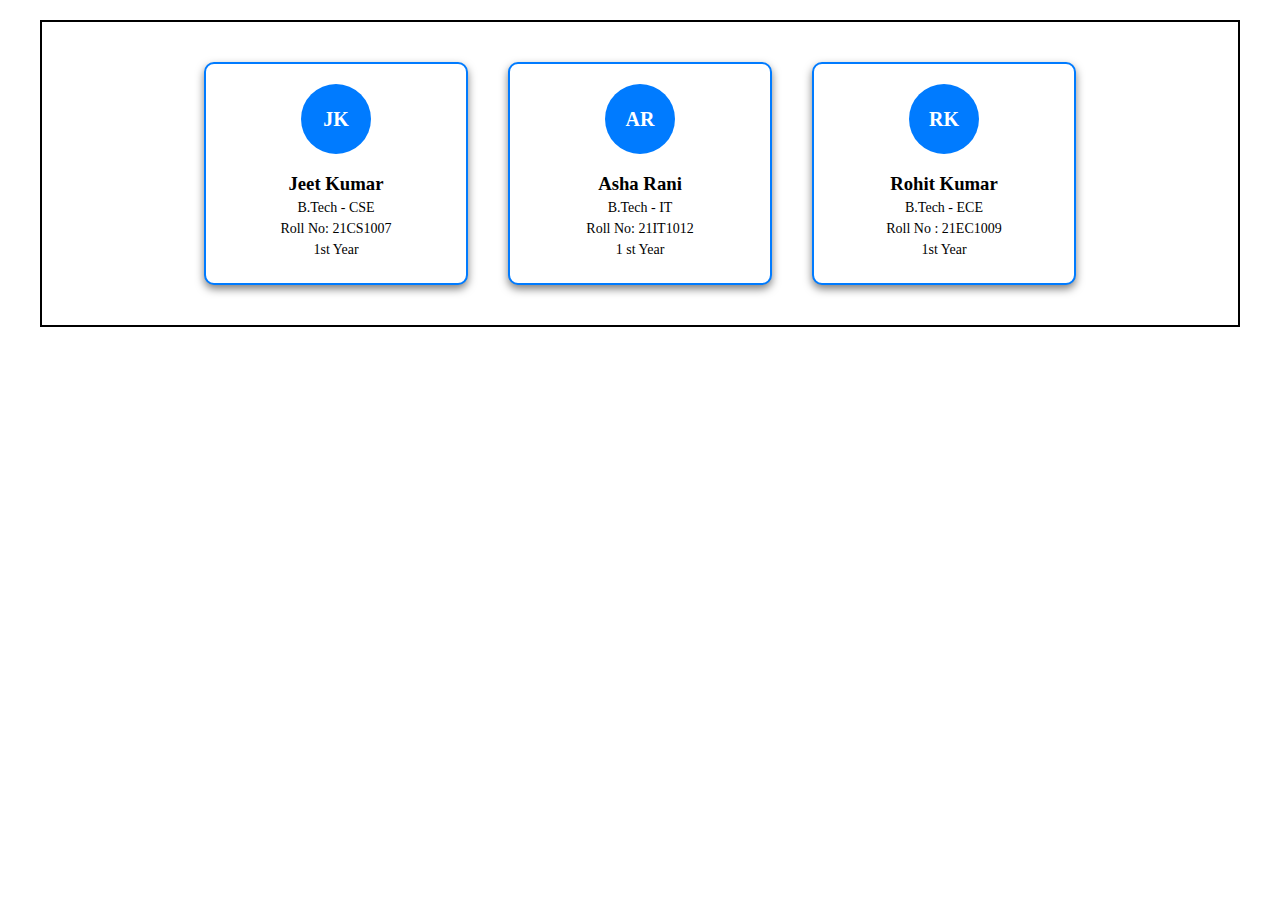
<file: Exp8/index.html>
<!DOCTYPE html>
<html lang="en">
<head>
  <meta charset="UTF-8">
  <meta name="viewport" content="width=device-width, initial-scale=1.0">
  <title>Student Profile Cards</title>
  <link rel="stylesheet" href="style.css">
</head>
<body>
  
  <div class="container">
    <div class="card">
      <div class="circle">JK</div>
      <h3>Jeet Kumar</h3>
      <p>B.Tech - CSE</p>
      <p>Roll No: 21CS1007</p>
      <p>1st Year</p>
    </div>

    <div class="card">
      <div class="circle">AR</div>
      <h3>Asha Rani</h3>
      <p>B.Tech - IT</p>
      <p>Roll No: 21IT1012</p>
      <p>1 st Year</p>
    </div>

    <div class="card">
      <div class="circle">RK</div>
      <h3>Rohit Kumar</h3>
      <p>B.Tech - ECE</p>
      <p>Roll No : 21EC1009</p>
      <p>1st Year</p>
    </div>
  </div>
</body>
</html>
</file>
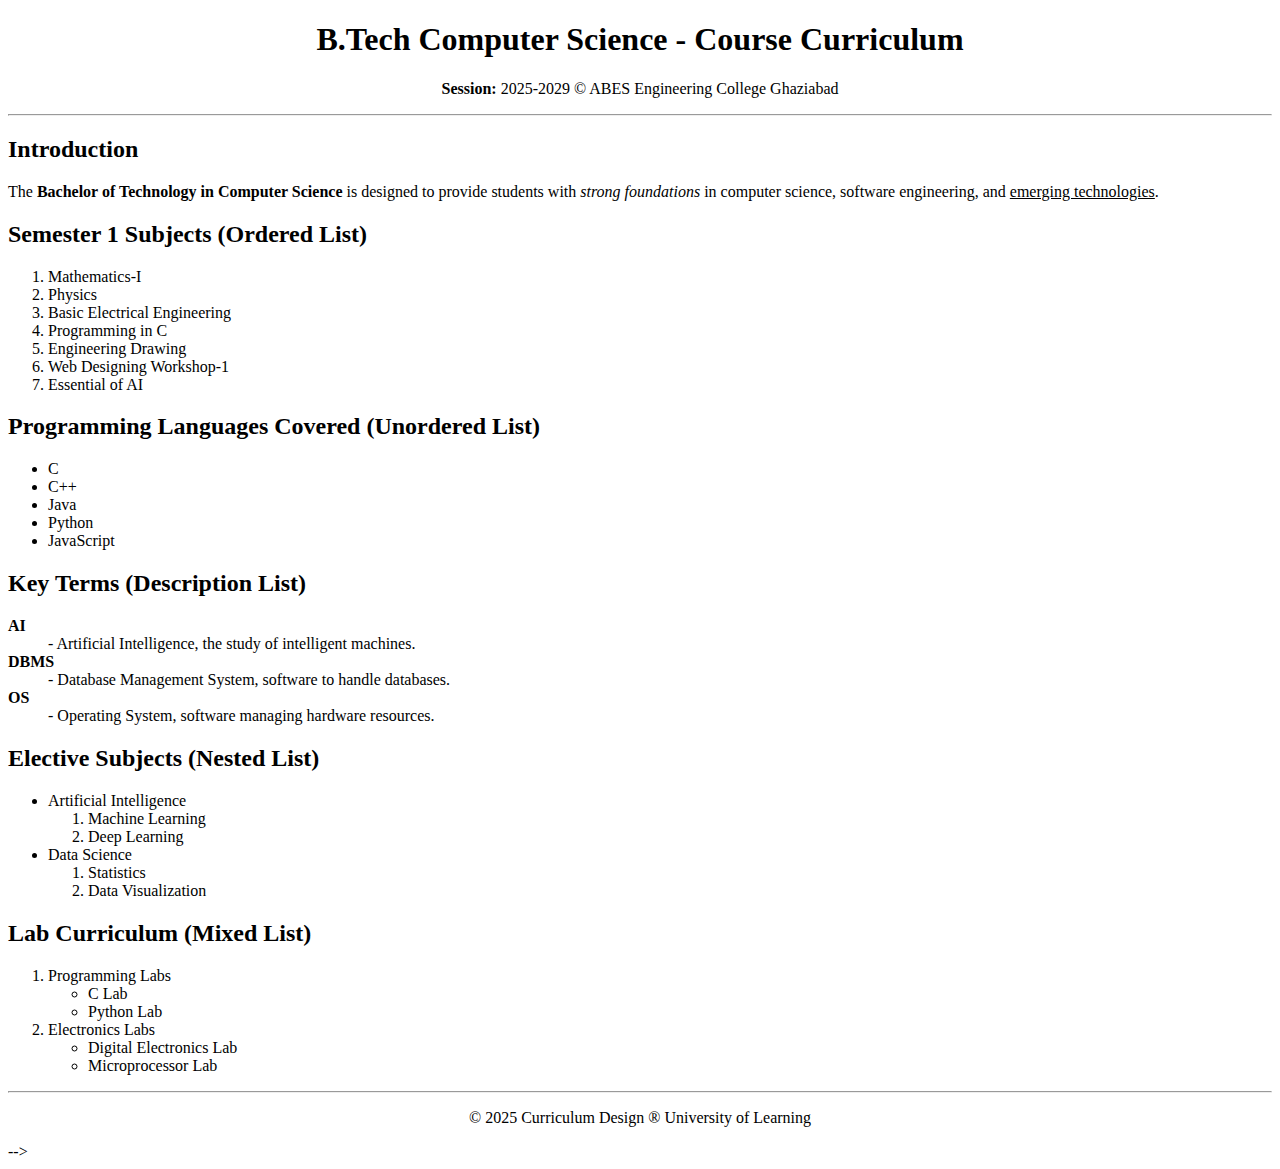
<file: EXP1.html>
<!DOCTYPE html>
<html>
<head>
    <title>Course Curriculum</title>
</head>
<body>

    <!-- Heading -->
    <h1 align="center">B.Tech Computer Science - Course Curriculum</h1>
    <p align="center"><b>Session:</b> 2025-2029 &copy; ABES Engineering College Ghaziabad</p>
      <hr>   

    <!-- Introduction -->
    <h2>Introduction</h2>
    <p>
        The <b>Bachelor of Technology in Computer Science</b> is designed to provide 
        students with <i>strong foundations</i> in computer science, 
        software engineering, and <u>emerging technologies</u>.
    </p>

    <!-- Ordered List -->
    <h2>Semester 1 Subjects (Ordered List)</h2>
    <ol>
        <li>Mathematics-I</li>
        <li>Physics</li>
        <li>Basic Electrical Engineering</li>
        <li>Programming in C</li>
        <li>Engineering Drawing</li>
        <li>Web Designing Workshop-1</li>
        <li>Essential of AI</li>
    </ol>

    <!-- Unordered List -->
    <h2>Programming Languages Covered (Unordered List)</h2>
    <ul>
        <li>C</li>
        <li>C++</li>
        <li>Java</li>
        <li>Python</li>
        <li>JavaScript</li>
    </ul>

    <!-- Description List -->
    <h2>Key Terms (Description List)</h2>
    <dl>
        <dt><b>AI</b></dt>
        <dd>- Artificial Intelligence, the study of intelligent machines.</dd>
        <dt><b>DBMS</b></dt>
        <dd>- Database Management System, software to handle databases.</dd>
        <dt><b>OS</b></dt>
        <dd>- Operating System, software managing hardware resources.</dd>
    </dl>

    <!-- Nested List -->
    <h2>Elective Subjects (Nested List)</h2>
    <ul>
        <li>Artificial Intelligence
            <ol>
                <li>Machine Learning</li>
                <li>Deep Learning</li>
            </ol>
        </li>
        <li>Data Science
            <ol>
                <li>Statistics</li>
                <li>Data Visualization</li>
            </ol>
        </li>
    </ul>

    <!-- Mixed List -->
    <h2>Lab Curriculum (Mixed List)</h2>
    <ol>
        <li>Programming Labs
            <ul>
                <li>C Lab</li>
                <li>Python Lab</li>
            </ul>
        </li>
        <li>Electronics Labs
            <ul>
                <li>Digital Electronics Lab</li>
                <li>Microprocessor Lab</li>
            </ul>
        </li>
    </ol>

    <hr>
    <!-- Footer -->
    <p align="center">&copy; 2025 Curriculum Design &reg; University of Learning</p> -->

</body>
</html>
</file>
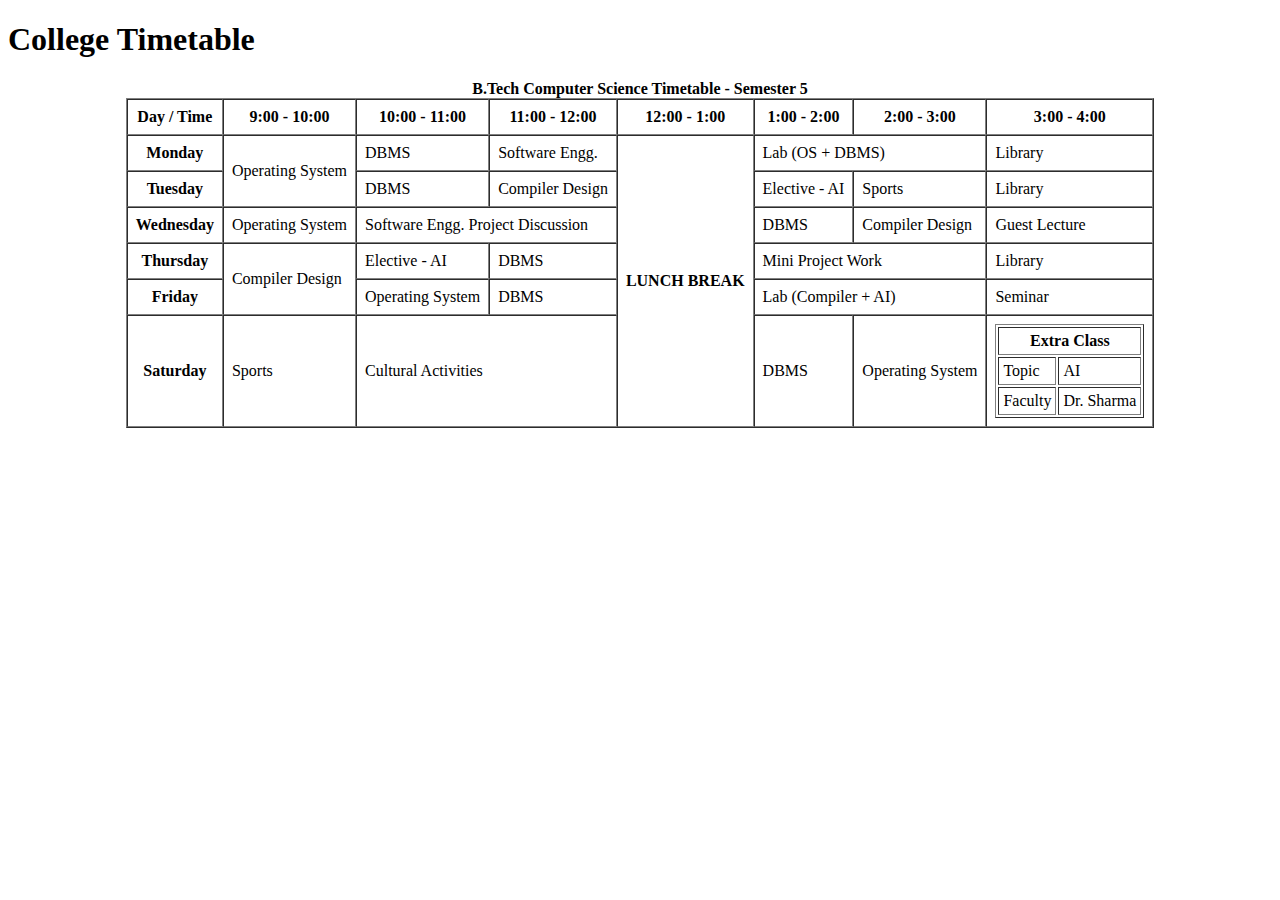
<file: Exp3.html>
<!DOCTYPE html>
<html lang="en">
<head>
  <meta charset="UTF-8">
  <meta name="viewport" content="width=device-width, initial-scale=1.0">
  <title>College Timetable</title>
</head>
<body>

  <h1>College Timetable</h1>

  <table border="1" cellspacing="0" cellpadding="8" align="center">
    <caption><b>B.Tech Computer Science Timetable - Semester 5</b></caption>
    
    <!-- Table Headers -->
    <tr>
      <th>Day / Time</th>
      <th>9:00 - 10:00</th>
      <th>10:00 - 11:00</th>
      <th>11:00 - 12:00</th>
      <th>12:00 - 1:00</th>
      <th>1:00 - 2:00</th>
      <th>2:00 - 3:00</th>
      <th>3:00 - 4:00</th>
    </tr>

    <!-- Monday -->
    <tr>
      <th>Monday</th>
      <td rowspan="2">Operating System</td>
      <td>DBMS</td>
      <td>Software Engg.</td>
      <td rowspan="6"><b>LUNCH BREAK</b></td>
      <td colspan="2">Lab (OS + DBMS)</td>
      <td>Library</td>
    </tr>

    <!-- Tuesday -->
    <tr>
      <th>Tuesday</th>
      <td>DBMS</td>
      <td>Compiler Design</td>
      <td>Elective - AI</td>
      <td>Sports</td>
      <td>Library</td>
    </tr>

    <!-- Wednesday -->
    <tr>
      <th>Wednesday</th>
      <td>Operating System</td>
      <td colspan="2">Software Engg. Project Discussion</td>
      <td>DBMS</td>
      <td>Compiler Design</td>
      <td>Guest Lecture</td>
    </tr>

    <!-- Thursday -->
    <tr>
      <th>Thursday</th>
      <td rowspan="2">Compiler Design</td>
      <td>Elective - AI</td>
      <td>DBMS</td>
      <td colspan="2">Mini Project Work</td>
      <td>Library</td>
    </tr>

    <!-- Friday -->
    <tr>
      <th>Friday</th>
      <td>Operating System</td>
      <td>DBMS</td>
      <td colspan="2">Lab (Compiler + AI)</td>
      <td>Seminar</td>
    </tr>

    <!-- Saturday -->
    <tr>
      <th>Saturday</th>
      <td>Sports</td>
      <td colspan="2">Cultural Activities</td>
      <td>DBMS</td>
      <td>Operating System</td>
      <td>
        <!-- Nested Table Example -->
        <table border="1" cellpadding="4">
          <tr><th colspan="2">Extra Class</th></tr>
          <tr><td>Topic</td><td>AI</td></tr>
          <tr><td>Faculty</td><td>Dr. Sharma</td></tr>
        </table>
      </td>
    </tr>
  </table>

</body>
</html>
</file>
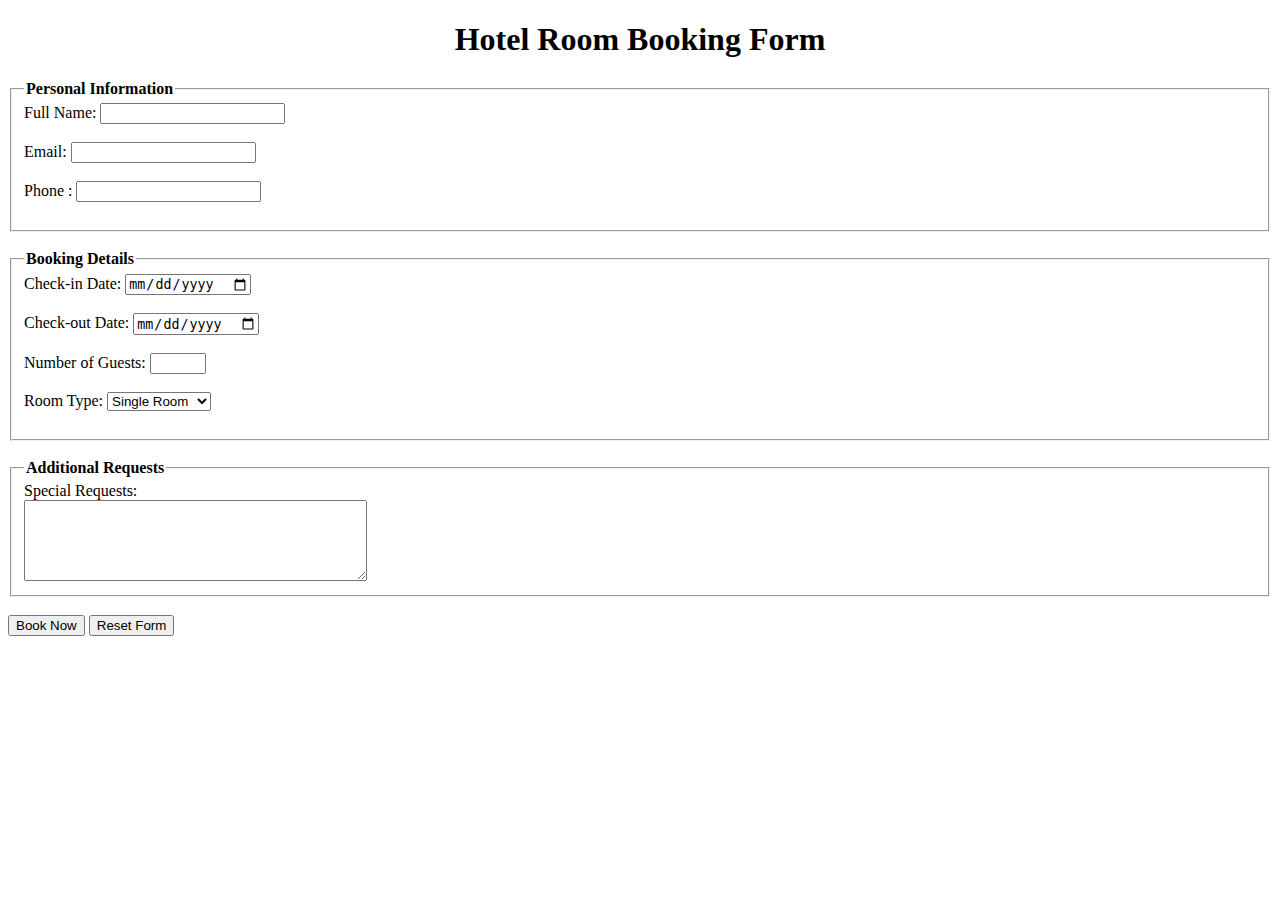
<file: Exp4.html>
<!DOCTYPE html>
<html lang="en">
<head>
  <meta charset="UTF-8">
  <title>Hotel Room Booking Form</title>
</head>
<body>

  <h1 align="center">Hotel Room Booking Form</h1>

  <form action="#" method ="post">

    <!-- Personal Information -->
    <fieldset>
      <legend><b>Personal  Information </b></legend>

      <label for="name">Full Name:</label>
      <input type="text" id="name" name="name" required>
      <br><br>

      <label for="email">Email:</label>
      <input type="email " id="email" name ="email"  required>
      <br><br>

      <label for="phone">Phone :</label>
      <input type="tel" id="phone" name="phone"  required>
      <br><br>
    </fieldset>

    <br>

    <!-- Booking Details -->
    <fieldset>
      <legend><b> Booking Details</b> </legend>

      <label for="checkin">Check-in Date:</label>
      <input type="date" id="checkin" name="checkin" required>
      <br><br>
      <label for="checkout">Check-out Date:</label>
      <input type="date" id="checkout" name="checkout" required>
      <br><br>
      <label for="guests">Number of Guests:</label>
      <input type="number" id="guests" name="guests" min="1" max="10" required>
      <br><br>
      <label for="room">Room Type:</label>
      <select id="room" name="room">
        <option value="single">Single Room</option>
        <option value="double">Double Room</option>
        <option value="suite">Suite</option>
        <option value="deluxe">Deluxe Room</option>
      </select>
      <br><br>
    </fieldset>
    <br>
     <!-- Additional Requests -->
    <fieldset>
      <legend><b>Additional  Requests</b></legend>
      <label for="requests">Special Requests:</label><br>
      <textarea id="requests" name="requests" rows="5" cols="40"></textarea>
    </fieldset>

    <br>

    <!-- Buttons -->
    <button type="submit">Book Now</button>
    <button type="reset">Reset Form</button>

  </form>

</body>
</html>
</file>
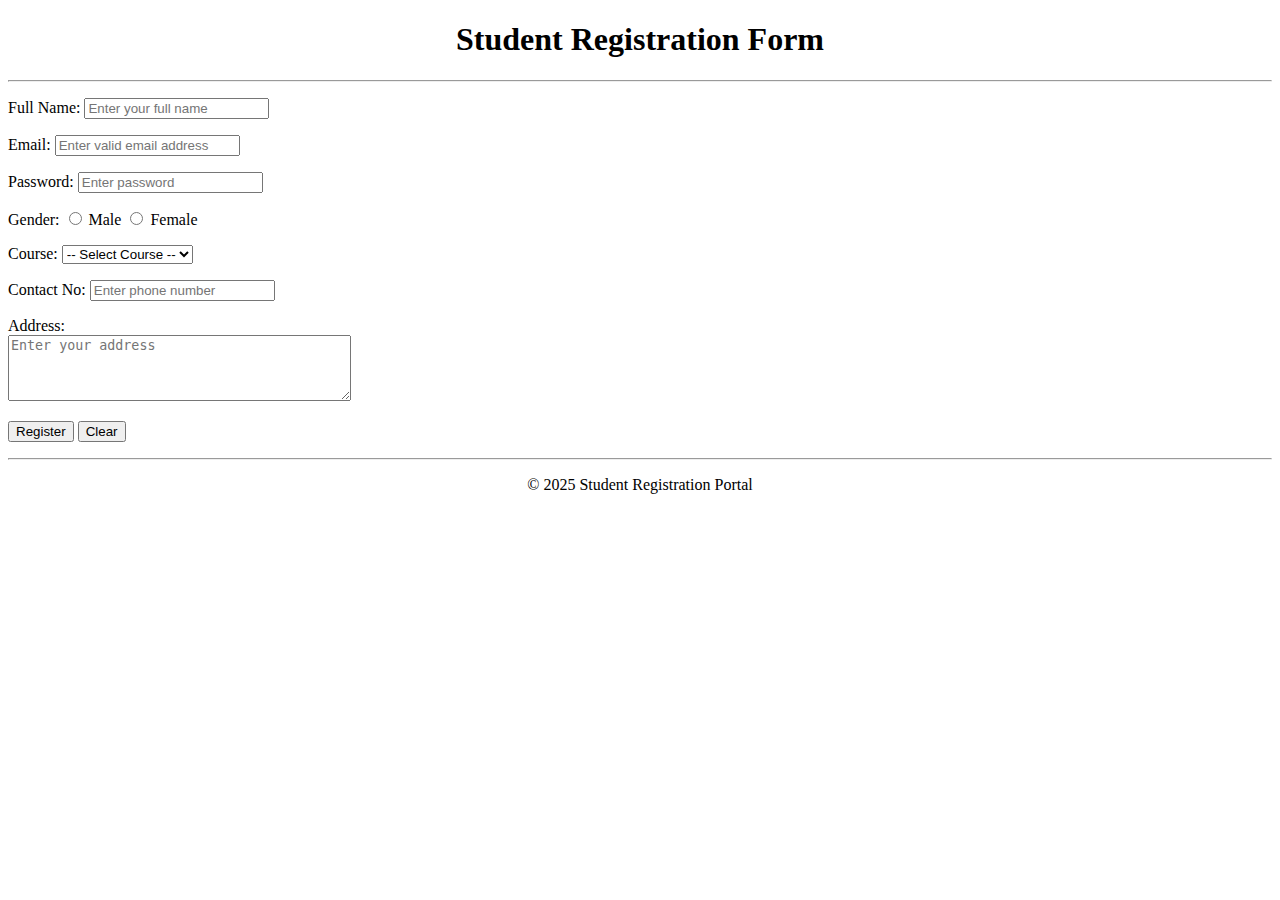
<file: Exp5.html>
<!DOCTYPE html>
<html>
<head>
    <title>Student Registration Form</title>
</head>
<body>

    <h1 align="center">Student Registration Form</h1>
    <hr>

    <!-- Registration Form -->
    <form method="post" action="submit.html">

        <!-- Full Name -->
        <p>
            <label>Full Name: </label>
            <input type="text" name="fullname" placeholder="Enter your full name" required>
        </p>

        <!-- Email with validation -->
        <p>
            <label>Email: </label>
            <input type="email" name="email" placeholder="Enter valid email address" required>
        </p>

        <!-- Password -->
        <p>
            <label>Password: </label>
            <input type="password" name="password" placeholder="Enter password" required>
        </p>

        <!-- Gender (Radio Buttons) -->
        <p>
            <label>Gender: </label>
            <input type="radio" name="gender" value="male" required> Male
            <input type="radio" name="gender" value="female"> Female
        
        </p>

        <!-- Course Selection (Dropdown) -->
        <p>
            <label>Course: </label>
            <select name="course" required>
                <option value="">-- Select Course --</option>
                <option value="btech">B.Tech</option>
                <option value="bca">BCA</option>
                <option value="mba">MBA</option>
                <option value="mca">MCA</option>
            </select>
        </p>

        <!-- Contact Number -->
        <p>
            <label>Contact No: </label>
            <input type="tel" name="contact" placeholder="Enter phone number" required>
        </p>

        <!-- Address (Textarea) -->
        <p>
            <label>Address: </label><br>
            <textarea name="address" rows="4" cols="40" placeholder="Enter your address" required></textarea>
        </p>

        <!-- Submit and Reset -->
        <p>
            <input type="submit" value="Register">
            <input type="reset" value="Clear">
        </p>
    </form>

    <hr>
    <p align="center">&copy; 2025 Student Registration Portal</p>

</body>
</html>
</file>
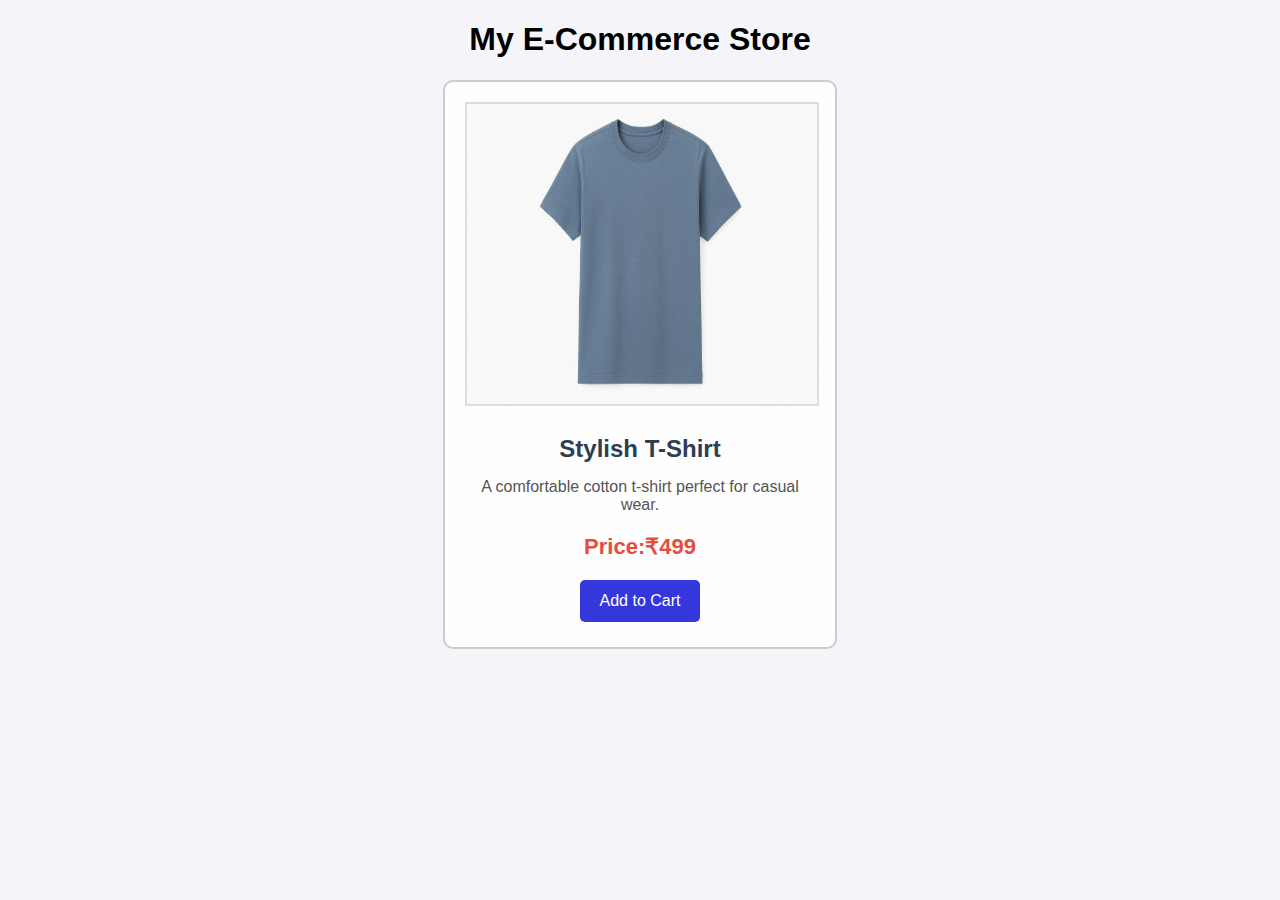
<file: Exp6.html>
<!DOCTYPE html>
<html lang="en">
<head>
  <meta charset="UTF-8">
  <title>E-commerce Product Page</title>
  <link rel="stylesheet" href="exp6.css">
</head>
<body>

  <h1 align="center">My E-Commerce Store</h1>

  <div class="product-card">
    <img src="083495745b014a0aad24aabd1cc721003dfc3922a10829f49c434af03067543b (1).jpeg" alt="Product Image" class="product-img">
    
    <h2 class="product-title">Stylish T-Shirt</h2>
    <p class="product-desc">
      A comfortable cotton t-shirt perfect for casual wear.
    </p>
    <p class="product-price">Price:₹499</p>

    <button class="btn">Add to Cart</button>
    
  </div>

</body>
</html>
</file>
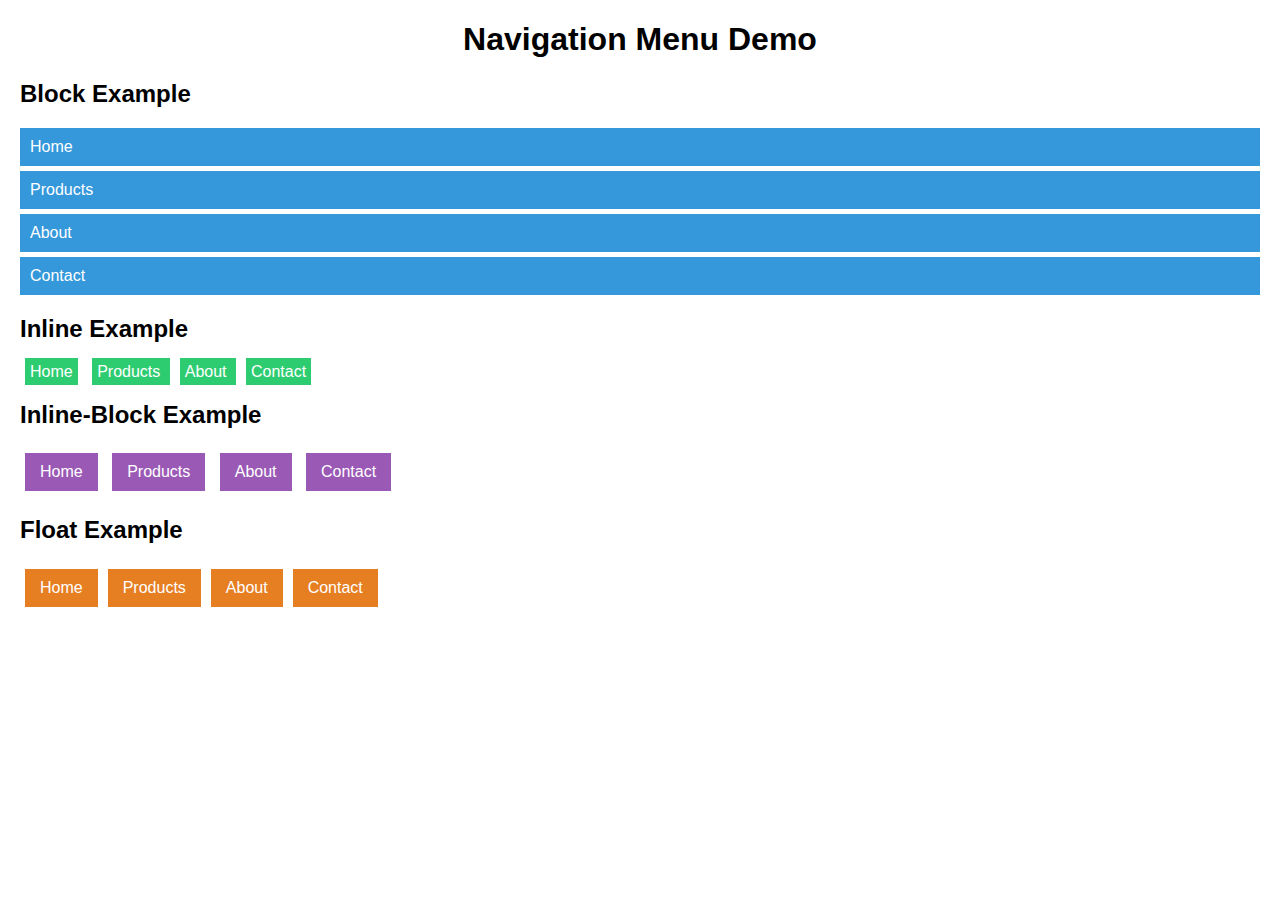
<file: Exp7.html>
<!DOCTYPE html>
<html lang="en">
<head>
  <meta charset="UTF-8">
  <title>Navigation Menu Example</title>
  <link rel="stylesheet" href="Exp7.css">
</head>
<body><h1 align="center">Navigation Menu Demo</h1>
<!-- Block Example -->
  <h2>Block Example</h2>
  <div class="block-menu">
    <a href="#">Home</a>
    <a href="#">Products</a>
    <a href="#">About</a>
    <a href="#">Contact</a>
  </div><!-- Inline Example -->
  <h2>Inline Example</h2>
  <div class="inline-menu">
    <a href="#">Home</a>
    <a href="#"> Products </a>
    <a href="#">About </a>
    <a href="#">Contact </a>
  </div><!-- Inline-Block Example -->
  <h2>Inline-Block Example</h2>
  <div class="inline-block-menu">
    <a href="#">Home</a>
    <a href="#">Products</a>
    <a href="#">About</a>
    <a href="#">Contact </a>
  </div><!-- Float Example -->
  <h2>Float Example</h2>
  <div class="float-menu">
    <a href="#">Home</a>
    <a href="#">Products </a>
    <a href="#">About</a>
    <a href="#">Contact</a>
    <div class="clear"></div></div>
</body>
</html>
</file>
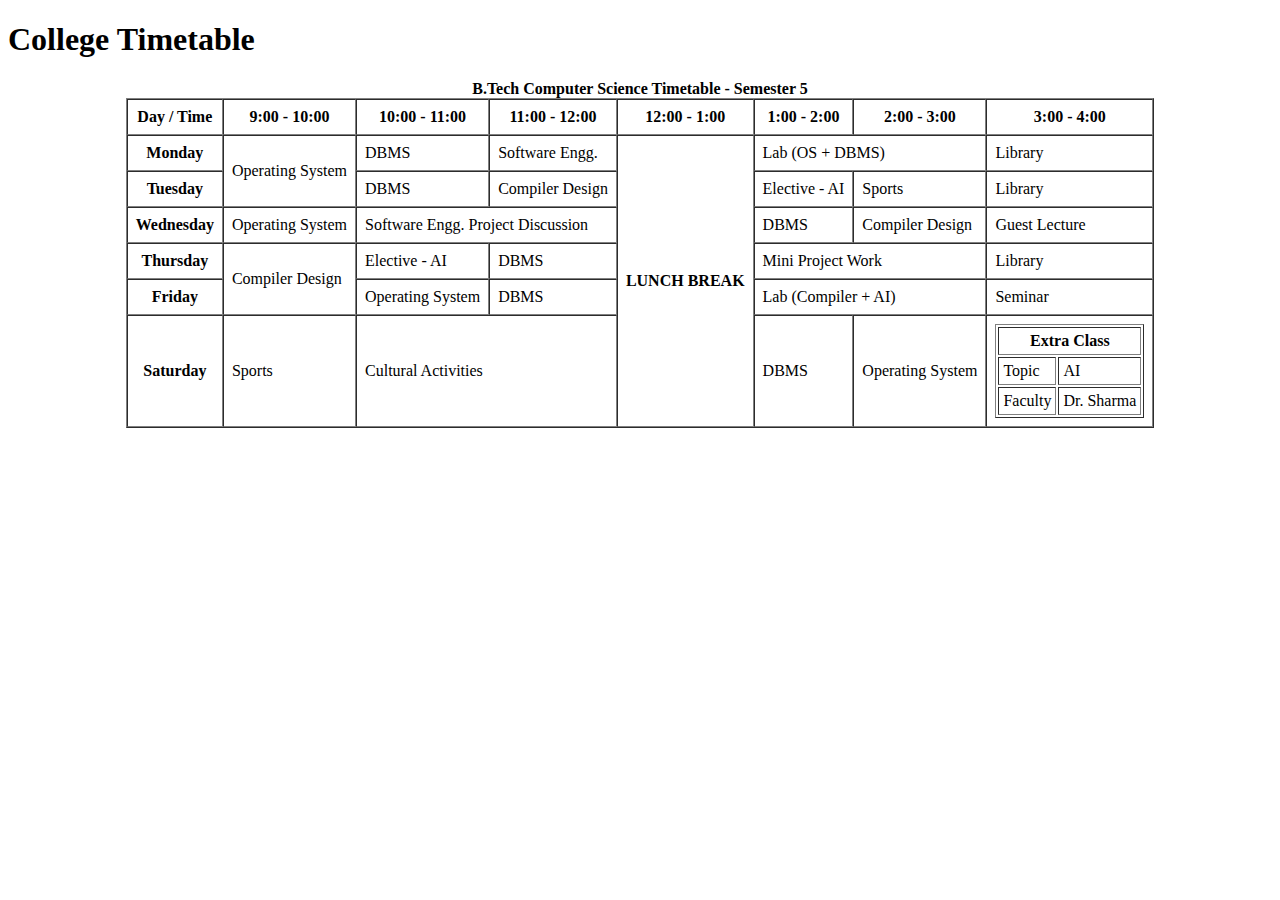
<file: Mid term solution0576.html>
<!DOCTYPE html>
<html lang="en">
<head>
  <meta charset="UTF-8">
  <meta name="viewport" content="width=device-width, initial-scale=1.0">
  <title>College Timetable</title>
</head>
<body>

  <h1>College Timetable</h1>

  <table border="1" cellspacing="0" cellpadding="8" align="center">
    <caption><b>B.Tech Computer Science Timetable - Semester 5</b></caption>
    
    <!-- Table Headers -->
    <tr>
      <th>Day / Time</th>
      <th>9:00 - 10:00</th>
      <th>10:00 - 11:00</th>
      <th>11:00 - 12:00</th>
      <th>12:00 - 1:00</th>
      <th>1:00 - 2:00</th>
      <th>2:00 - 3:00</th>
      <th>3:00 - 4:00</th>
    </tr>

    <!-- Monday -->
    <tr>
      <th>Monday</th>
      <td rowspan="2"> Operating System</td>
      <td>DBMS</td>
      <td>Software Engg.</td>
      <td rowspan="6"><b> LUNCH BREAK</b></td>
      <td colspan="2">Lab (OS + DBMS)</td>
      <td>Library</td>
    </tr>

    <!-- Tuesday -->
    <tr>
      <th>Tuesday</th>
      <td>DBMS</td>
      <td>Compiler Design</td>
      <td>Elective - AI</td>
      <td>Sports</td>
      <td>Library</td>
    </tr>

    <!-- Wednesday -->
    <tr>
      <th>Wednesday</th>
      <td>Operating System</td>
      <td colspan="2">Software Engg. Project Discussion</td>
      <td>DBMS</td>
      <td>Compiler Design</td>
      <td>Guest Lecture</td>
    </tr>

    <!-- Thursday -->
    <tr>
      <th>Thursday</th>
      <td rowspan="2">Compiler Design</td>
      <td>Elective - AI</td>
      <td>DBMS</td>
      <td colspan="2">Mini Project Work</td>
      <td>Library</td>
    </tr>

    <!-- Friday -->
    <tr>
      <th>Friday</th>
      <td>Operating System</td>
      <td>DBMS</td>
      <td colspan="2">Lab (Compiler + AI)</td>
      <td>Seminar</td>
    </tr>

    <!-- Saturday -->
    <tr>
      <th>Saturday</th>
      <td>Sports</td>
      <td colspan="2">Cultural Activities</td>
      <td>DBMS</td>
      <td>Operating System</td>
      <td>
        <!-- Nested Table Example -->
        <table border="1" cellpadding="4">
          <tr><th colspan="2">Extra Class</th></tr>
          <tr><td>Topic</td><td>AI</td></tr>
          <tr><td>Faculty</td><td>Dr. Sharma</td></tr>
        </table>
      </td>
    </tr>
  </table>

</body>
</html>
</file>
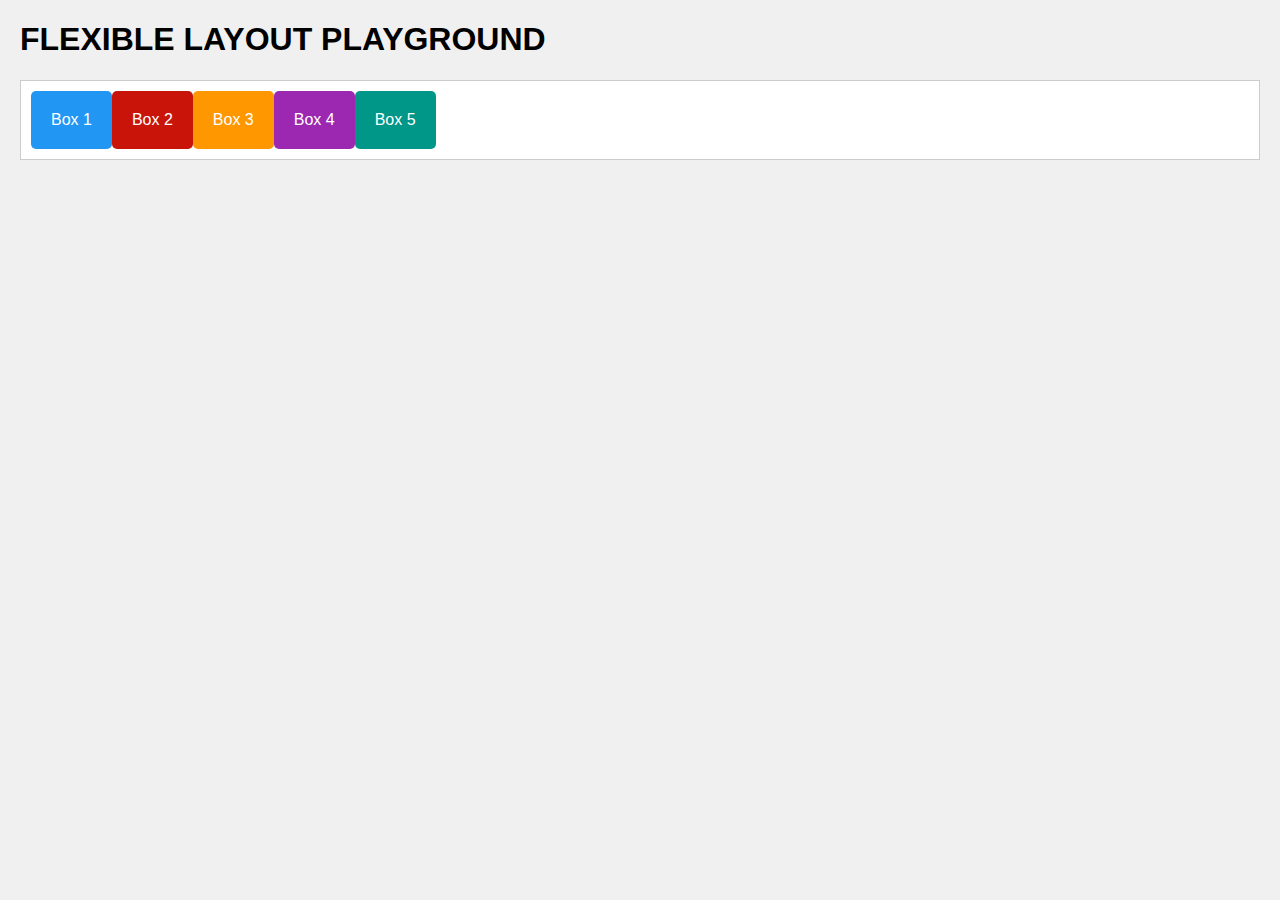
<file: Exp8/flex.html>
<!DOCTYPE html>
<html lang="en">
<head>
    <meta charset="UTF-8">
    <meta name="viewport" content="width=device-width, initial-scale=1.0">
    <title>Flexbox Example</title>
    <style>
        body {
            font-family: Arial, sans-serif;
            margin: 20px;
            background-color: #f0f0f0;
        }
        .container {
            display: flex;
            flex-direction: row;
            background-color: #fff;
            padding: 10px;
            border: 1px solid #ccc;
        }
        .box {
            background-color: #4CAF50;
            color: white;
            padding: 20px;
            text-align: center;
            border-radius: 5px;
        }
        .box1 { background-color: #2196F3; }
        .box2 { background-color: #c91509; }
        .box3 { background-color: #ff9800; }
        .box4 { background-color: #9c27b0; }
        .box5 { background-color: #009688; }
    </style>
</head>
<body>
    <H1>FLEXIBLE LAYOUT PLAYGROUND</H1>
    <div class="container">
        <div class="box box1">Box 1</div>
        <div class="box box2">Box 2</div>
        <div class="box box3">Box 3</div>
        <div class="box box4">Box 4</div>
        <div class="box box5">Box 5</div>
    </div>
</body>
</html>
</file>
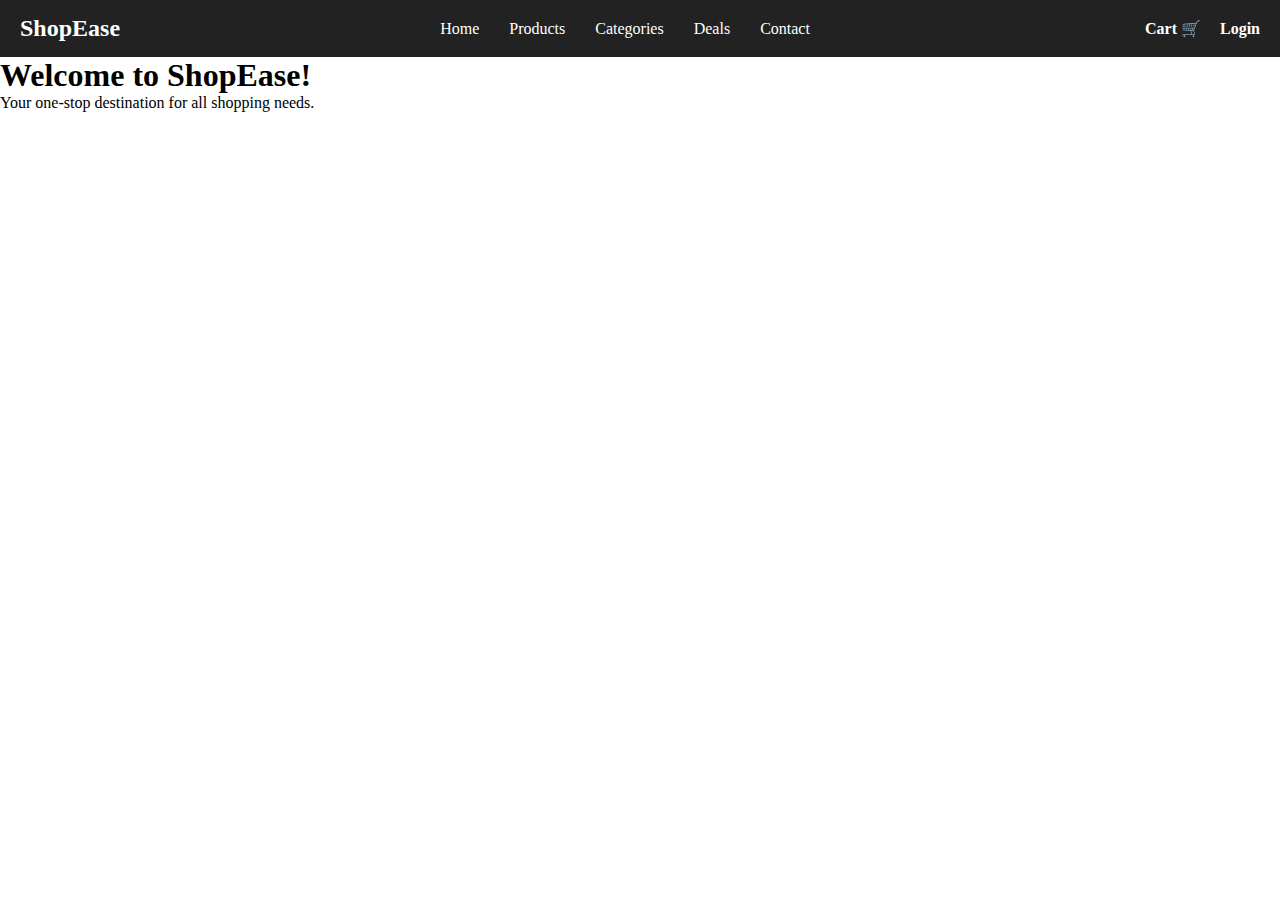
<file: Exp8/Exp10/exp10.html>
<!DOCTYPE html>
<html lang="en">
<head>
  <meta charset="UTF-8">
  <meta name="viewport" content="width=device-width, initial-scale=1.0">
  <title>E-commerce Navbar Extended</title>
  <link rel="stylesheet" href="exp10.css">
</head>
<body>

  <!-- Navbar -->
  <nav class="navbar">
    <div class="logo">ShopEase</div>

    <!-- Hamburger menu button (checkbox hack) -->
    <input type="checkbox" id="menu-toggle">
    <label for="menu-toggle" class="hamburger">&#9776;</label>

    <!-- Navigation Links -->
    <ul class="nav-links">
      <li><a href="#">Home</a></li>
      <li><a href="#">Products</a></li>
      <li><a href="#">Categories</a></li>
      <li><a href="#">Deals</a></li>
      <li><a href="#">Contact</a></li>
    </ul>

    <!-- Actions -->
    <div class="actions">
      <a href="#">Cart 🛒</a>
      <a href="#">Login</a>
    </div>
  </nav>

  <!-- Sample Content -->
  <section>
    <h1>Welcome to ShopEase!</h1>
    <p>Your one-stop destination for all shopping needs.</p>
  </section>

</body>
</html>
</file>
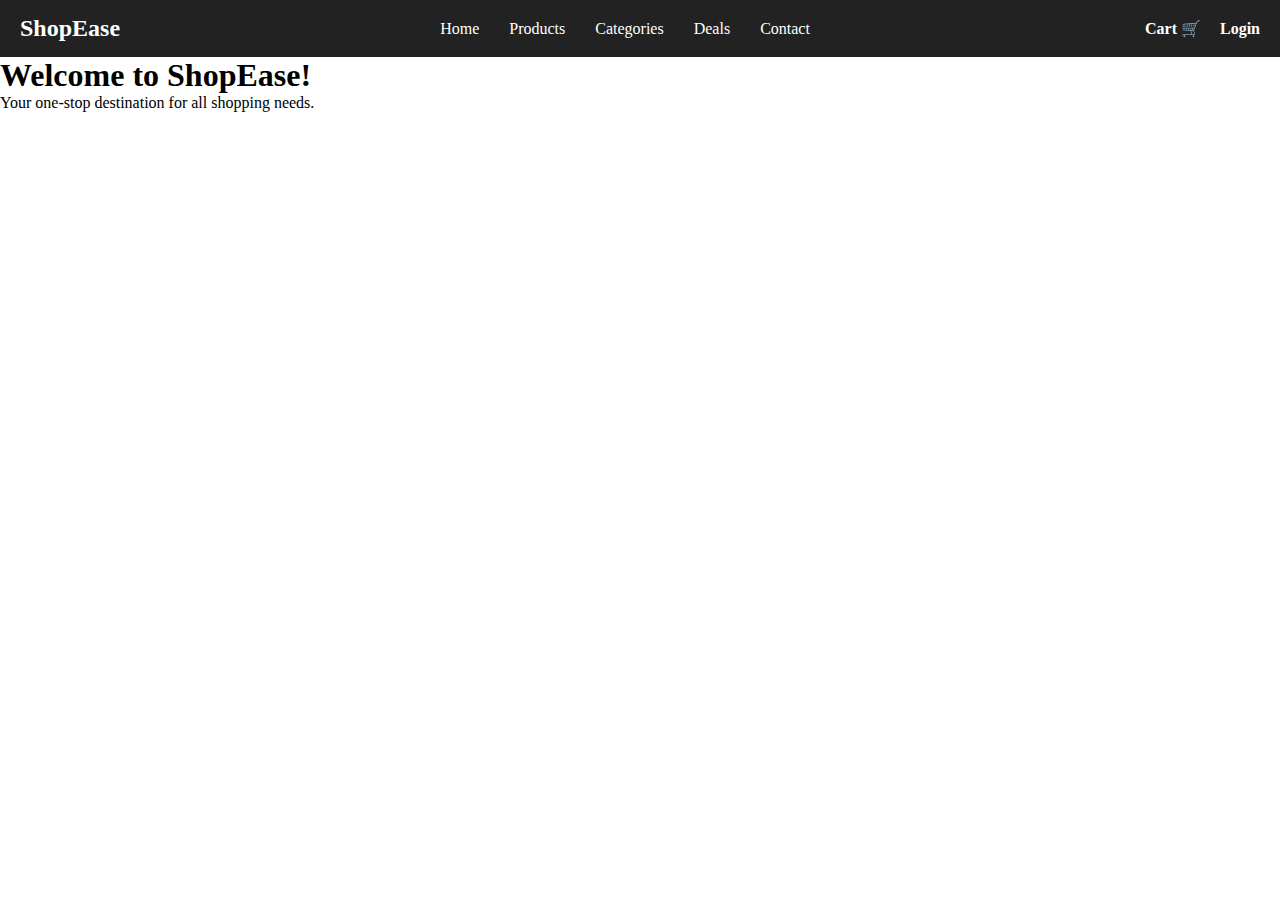
<file: Exp8/Mid term 2 -0576/md2exp10.html>
<!DOCTYPE html>
<html lang="en">
<head>
  <meta charset="UTF-8">
  <meta name="viewport" content="width=device-width, initial-scale=1.0">
  <title>E-commerce Navbar Extended</title>
  <link rel="stylesheet" href="md2exp10.css">
</head>
<body>

  <!-- Navbar -->
  <nav class="navbar">
    <div class="logo">ShopEase</div>

    <!-- Hamburger menu button (checkbox hack) -->
    <input type="checkbox" id="menu-toggle">
    <label for="menu-toggle" class="hamburger">&#9776;</label>

    <!-- Navigation Links -->
    <ul class="nav-links">
      <li><a href="#">Home</a></li>
      <li><a href="#">Products</a></li>
      <li><a href="#">Categories</a></li>
      <li><a href="#">Deals</a></li>
      <li><a href="#">Contact</a></li>
    </ul>

    <!-- Actions -->
    <div class="actions">
      <a href="#">Cart 🛒</a>
      <a href="#">Login</a>
    </div>
  </nav>

  <!-- Sample Content -->
  <section>
    <h1>Welcome to ShopEase!</h1>
    <p>Your one-stop destination for all shopping needs.</p>
  </section>

</body>
</html>
</file>
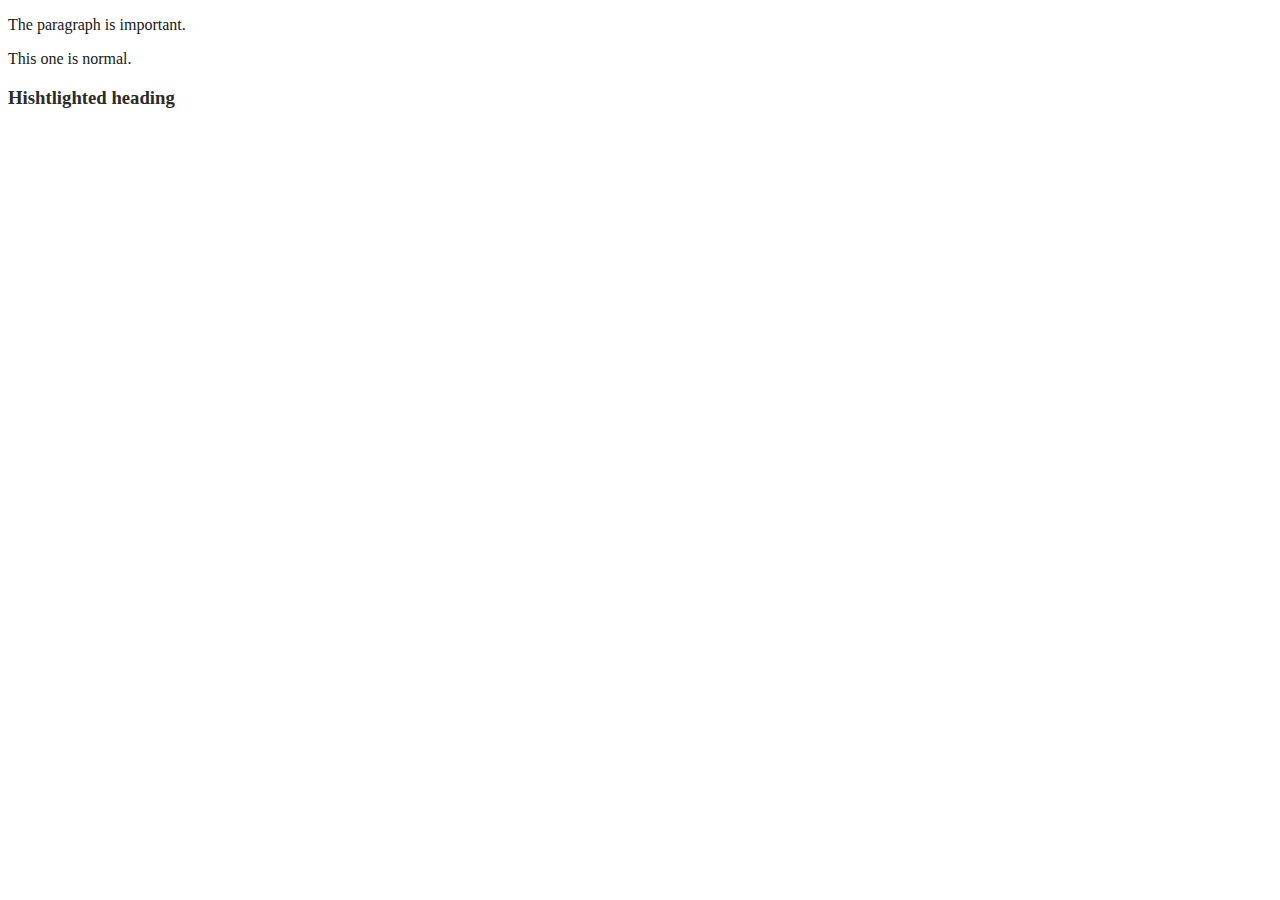
<file: Exp8/selectorworsheet/class selector.html>
<!DOCTYPE html>
<html lang="en">
<head>
    <meta charset="UTF-8">
    <meta name="viewport" content="width=device-width, initial-scale=1.0">
    <title>Document</title>
    <link rel="stylesheet" href="class.css"
</head>
<body>
    <p class="hightlight"> The paragraph is important.</p>
    <p>This one is normal.</p>
    <h3 class="hishtlight"> Hishtlighted heading</h3>

</body>
</html>
</file>
<file: Exp8/style.css>
body {
  font-family: 'Georgia', serif;
  margin: 20px;
}



.container {
  border: 2px solid black;
  display: flex;
  justify-content: center;     /* Centers the cards horizontally */
  align-items: center;         /* Aligns them vertically (if height given) */
  flex-direction: row;         /* Aligns cards in a row */
  gap: 40px;                   /* Space between cards */
  padding: 40px;
  margin: 20px;
}

.card {
  background-color: white;
  width: 220px;
  text-align: center;
  border-radius: 10px;
  padding: 20px;
  box-shadow: 0 4px 8px rgba(0, 0, 0, 0.5);
  border: 2px solid #007bff;

}

.circle {
  background-color: #007bff;
  color: white;
  font-weight: bold;
  font-size: 20px;
  border-radius: 50%;
  width: 70px;
  height: 70px;
  line-height: 70px;
  margin: 0 auto 15px;
}

h3 {
  margin-bottom: 5px;
}

p {
  margin: 5px 0;
  font-size: 14px;
}
</file>
<file: exp6.css>
/* General Page Styling */
body {
  font-family: Arial, sans-serif;
  background-color: #f4f4f9;
  margin: 20px;
  text-align: center;
}

/* Product Card */
.product-card {
  background-color: #ffffffe0;
  width: 350px;
  margin: auto;
  padding: 20px;
  border: 2px solid #ccc;
  border-radius: 10px;
}

/* Product Image */
.product-img {
  width: 350px;
  height: 300px;
  border: 2px solid #ddd;
  margin-bottom: 15px;
}

/* Title & Description */
.product-title {
  color: #2c3e50;
  font-size: 24px;
  margin: 10px 0;
}

.product-desc {
  color: #555;
  font-size: 16px;
  margin: 10px 0;
  padding: 5px;
}

/* Price */
.product-price {
  color: #e74c3c;
  font-size: 22px;
  font-weight: bold;
  margin: 15px 0;
}

/* Buttons */
.btn {
  background-color: #3437db;
  
  color: white;
  border: none;
  padding: 12px 20px;
  margin: 5px;
  font-size: 16px;
  cursor: pointer;
  border-radius: 5px;
}

.btn:hover {
  background-color: #2980b9;
}

.buy {
  background-color: #27ae60;
}

.buy:hover {
  background-color: #1e8449;
}
</file>
<file: Exp7.css>
/* General styling */
body {
  font-family: Arial, sans-serif;
  margin: 20px;
}
/* Block Example */
.block-menu a {
  display: block;
  background-color: #3498db;
  color: white;
  padding: 10px;
  margin: 5px 0;
  text-decoration: none;
}/* Inline Example */
.inline-menu a {
  display: inline;
  background-color: #2ecc71;
  color: white;
  padding: 5px;
  margin: 5px;
  text-decoration: none;
}/* Inline-Block Example */
.inline-block-menu a {
  display: inline-block;
  background-color: #9b59b6;
  color: white;
  padding: 10px 15px;
  margin: 5px;
  text-decoration: none;
}/* Float Example */
.float-menu a {
  float: left;
  background-color: #e67e22;
  color: white;
  padding: 10px 15px;
  margin: 5px;
  text-decoration: none;
}.clear {
  clear: both;
}
</file>
<file: Exp8/selectorworsheet/class.css>
body{
    color: yellow;
}
    


p{
    color: rgb(24, 24, 21);

}
h3{
    color: rgb(43, 43, 39);
}
</file>
<file: Exp8/Exp10/exp10.css>
/* Reset */
* {
  margin: 0;
  padding: 0;
  box-sizing: border-box;
}

/* Navbar Container */
.navbar {
  display: flex;
  justify-content: space-between;
  align-items: center;
  background-color: #222;
  color: white;
  padding: 15px 20px;
  position: relative;
}

/* Logo */
.logo {
  font-size: 1.5rem;
  font-weight: bold;
}

/* Nav Links */
.nav-links {
  display: flex;
  list-style: none;
}

.nav-links li {
  margin: 0 15px;
}

.nav-links a {
  text-decoration: none;
  color: white;
  font-size: 1rem;
}

/* Actions */
.actions a {
  margin-left: 15px;
  color: white;
  text-decoration: none;
  font-weight: bold;
}

/* Hamburger Menu */
.hamburger {
  display: none;
  font-size: 2rem;
  cursor: pointer;
}

/* Hide checkbox */
#menu-toggle {
  display: none;
}

/* 📱 Mobile-first Design */
@media (max-width: 768px) {
  .nav-links {
    display: none;
    position: absolute;
    top: 60px;
    left: 0;
    right: 0;
    flex-direction: column;
    background-color: #333;
    padding: 15px 0;
  }

  .nav-links li {
    margin: 10px 0;
    text-align: center;
  }

  .hamburger {
    display: block;
  }

  /* Show menu when checkbox is checked */
  #menu-toggle:checked + .hamburger + .nav-links {
    display: flex;
  }
}
</file>
<file: Exp8/Mid term 2 -0576/md2exp10.css>
/* Reset */
* {
  margin: 0;
  padding: 0;
  box-sizing: border-box;
}

/* Navbar Container */
.navbar {
  display: flex;
  justify-content: space-between;
  align-items: center;
  background-color: #222;
  color: white;
  padding: 15px 20px;
  position: relative;
}

/* Logo */
.logo {
  font-size: 1.5rem;
  font-weight: bold;
}

/* Nav Links */
.nav-links {
  display: flex;
  list-style: none;
}

.nav-links li {
  margin: 0 15px;
}

.nav-links a {
  text-decoration: none;
  color: white;
  font-size: 1rem;
}

/* Actions */
.actions a {
  margin-left: 15px;
  color: white;
  text-decoration: none;
  font-weight: bold;
}

/* Hamburger Menu */
.hamburger {
  display: none;
  font-size: 2rem;
  cursor: pointer;
}

/* Hide checkbox */
#menu-toggle {
  display: none;
}

/* 📱 Mobile-first Design */
@media (max-width: 768px) {
  .nav-links {
    display: none;
    position: absolute;
    top: 60px;
    left: 0;
    right: 0;
    flex-direction: column;
    background-color: #333;
    padding: 15px 0;
  }

  .nav-links li {
    margin: 10px 0;
    text-align: center;
  }

  .hamburger {
    display: block;
  }

  /* Show menu when checkbox is checked */
  #menu-toggle:checked + .hamburger + .nav-links {
    display: flex;
  }
}
</file>
